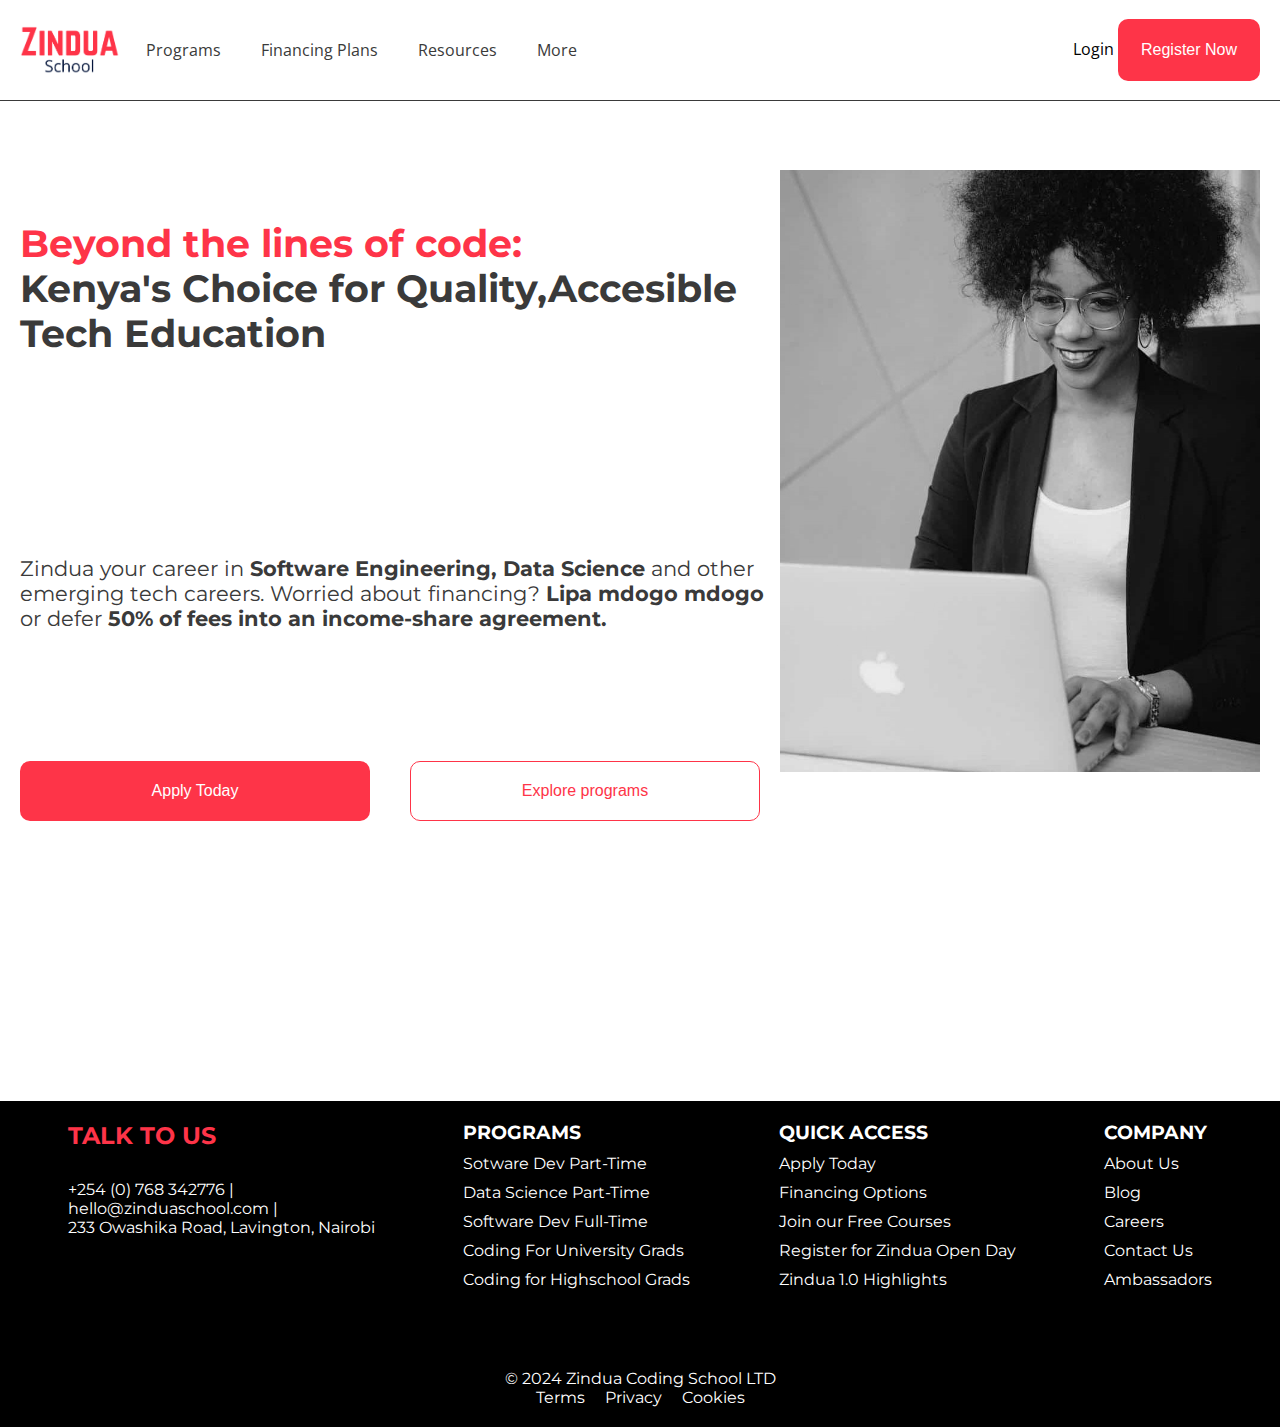
<file: index.html>
<!DOCTYPE html>
<html lang="en">
<head>
    <meta charset="UTF-8">
    <meta name="viewport" content="width=device-width, initial-scale=1.0">
    <title>Zindua School</title>
    <link rel="icon" href="./i.png">
    <link rel=" stylesheet" href="./index.css">
    <link rel="stylesheet" href="https://cdnjs.cloudflare.com/ajax/libs/font-awesome/6.5.1/css/all.min.css" integrity="sha512-DTOQO9RWCH3ppGqcWaEA1BIZOC6xxalwEsw9c2QQeAIftl+Vegovlnee1c9QX4TctnWMn13TZye+giMm8e2LwA==" crossorigin="anonymous" referrerpolicy="no-referrer" />
</head>
<body>
    <nav>
        <div class="imgdiv">
            <img src="i.png" alt="Zindua Logo">
        </div>
        <div class="TopBar">
            <a href="">Programs</a>
            <i class="fa-solid fa-chevron-down"></i>
            <a href="">Financing Plans</a>
            <i class="fa-solid fa-chevron-down"></i>
            <a href="">Resources</a>
            <i class="fa-solid fa-chevron-down"></i>
            <a href="">More</a>
            <i class="fa-solid fa-chevron-down"></i>
        </div>
        <div class="button-link">
            <i class="fa-regular fa-user"></i>
            <a style="text-decoration: none;color: black;" href="">Login</a>
            <button>Register Now </button>
        </div>
    </nav>

    <section>
        <div class="text-container">
            <h2><mark>Beyond the lines of code:</mark><br>Kenya's Choice for Quality,Accesible Tech Education</h2>
            <div class="about-zindua">
                <p>
                    Zindua your career in <strong>Software Engineering, Data Science</strong> and other emerging tech careers. Worried about financing? <strong>Lipa mdogo mdogo</strong> or defer <strong>50% of fees into an income-share agreement.</strong> 
                </p>
                <div class="apply">
                    <button>Apply Today</button>
                    <button class="nofill">Explore programs</button>
                </div>
            </div>
        </div>
        <div class="person">
            <img src="person.jpg" alt="Image of a person coding">
        </div>
        
        
        
    </section>
    
    <!--Footer(At the bottom of the page)-->
    <footer>
        <div class="main-items">
            <div class="First-option">
                <h2>TALK TO US</h2>
                <p>+254 (0) 768 342776 | </p>
                <p> hello@zinduaschool.com |</p>
                <p>233 Owashika Road, Lavington, Nairobi</p>
                <div class="Social-icons">
                    <i class="fa-brands fa-instagram"></i>
                    <i class="fa-brands fa-linkedin"></i>
                    <i class="fa-brands fa-tiktok"></i>
                    <i class="fa-brands fa-twitter"></i>
                    <i class="fa-brands fa-whatsapp"></i>
                </div>
            </div>
            <div class="Option2">
                <h3>PROGRAMS</h3>

                <a target= "_blank" href="https://zinduaschool.com/programs/software-development-bootcamp/">Sotware Dev Part-Time</a> 
                <a  href="https://zinduaschool.com/programs/data-science-bootcamp/">Data Science Part-Time</a>
                <a  href="">Software Dev Full-Time</a>
                <a  href="">Coding For University Grads</a>
                <a  href="">Coding for Highschool Grads</a>
            </div>
            <div class="Option2">
                <h3>QUICK ACCESS</h3>
                
                <a  href="">Apply Today</a>
                <a  href="">Financing Options</a>
                <a  href="">Join our Free Courses</a>
                <a  href="">Register for Zindua Open Day</a>
                <a  href="">Zindua 1.0 Highlights</a>
            </div>
            <div class="Option2">
                <h3>COMPANY</h3>

                <a href="">About Us</a>
                <a  href="">Blog</a>
                <a  href="">Careers</a>
                <a  href="">Contact Us</a>
                <a  href="">Ambassadors</a>
            </div>
        </div>
            
            
        <div class="Trade-mark">
            <p>© 2024 Zindua Coding School LTD</p>
            <div class="Terms">
                <a href="">Terms</a><a href="">Privacy</a><a href="">Cookies</a>
            </div>
        </div>
            
        
    </footer>
</body>
</html>
</file>
<file: index.css>
@import url('https://fonts.googleapis.com/css2?family=Open+Sans&display=swap');
@import url('https://fonts.googleapis.com/css2?family=Montserrat:wght@400;500;600&display=swap');

*{
    margin: 0;
    padding: 0;
}

body{
    background-color: white;
    color: #3a3a3a;
    width: 100%;
    display: flex;
    flex-direction: column;
}

footer{
    background-color: black;
    display: flex;
    flex-direction: column;
    justify-content: space-evenly;
    width: 100%;
    padding-top: 20px;
    font-family: 'Montserrat',sans-serif;
    margin-top: 50px;
    
}

nav{
    position: sticky;
    top: 0;
    z-index: 1;
    width: 100%;
    background-color: white;
    border-bottom: #3a3a3a solid 1px;
    display: flex;
    justify-content: space-between;
    align-items: center;
    font-family: 'Open Sans',sans-serif;
    >a{
        text-decoration: none;
        color: #3a3a3a
    }
    
    
}
.First-option{
    font-family: 'Montserrat',sans-serif;
    margin-left: 0px;
    color: white;
    >h2{
        color: #FE3448;
        margin: 0 0 30px 0;
    }
    
}
.imgdiv{
    width: 100px;
    height: 100px;
    margin: 0 0 0 20px;
    >img{
        width: 100%;
        height: 100%;
        object-fit: contain;
    }

}

.TopBar{
    display: flex;
    gap: 20px;
    margin: 0px 0 0 -450px;
    >a{
        text-decoration: none;
        color: #3a3a3a;
    }
    
}
button{
    width: 142px;
    height: 62px;
    font-size: medium;
    background-color: #FE3448;
    color: white;
    border: white 2px;
    border-radius: 10px;
    margin-right: 20px;
    cursor: pointer;
    transition: all 0.3s;

}

button:hover{
    background-color: #048fab;
    color: black;

}


.Option2{
    display: flex;
    flex-direction: column;
    font-size: medium;
    color: white;
    gap: 10px;
    margin-left: 20px;
    >a{
        cursor: pointer;
        text-decoration: none;
        color: white;
        transition: 0.3s;
        font-family: 'Montserrat',sans-serif;
    }
    
    
}

a:hover{
    color: #FE3448;
}

.Trade-mark{
    display: flex;
    align-items: center;
    flex-direction: column;
    color: white;
   padding: 20px;
    >p{
        display: flex;
        justify-content: center;
    }

}



.Terms{
    display: flex;
    gap: 20px;
    >a{
        text-decoration: none;
        color: white;
        transition: 0.3s;
    }
    a:hover{
        color: #048fab;
    }
}



.Social-icons{
    display: flex;
    gap: 20px;
    >i{
        cursor: pointer;
        transition: 0.3s;
    }
    
}

i:hover{
    color: #FE3448;
}

.main-items{
    display: flex;
    justify-content: space-evenly;
    margin-bottom: 60px;
}

section{
    height: 100vh;
    width: 100%;
    display: flex;
    margin: 0px 0 10px 0;
    padding-top: 50px;
    padding: 20px;
    
    
    
}




.text-container{
    display: flex;
    width: 800px;
    flex-direction: row-reverse;
    flex-wrap: wrap;
    font-size: 25px;
    font-family: 'Montserrat',sans-serif;
    margin-top: 100px;
    margin-bottom: 100px;
}
mark{
    background-color: white;
    color: #FE3448;

    
}

.person{
    width: 600px;
    height: 700px;
    margin: 0 40px 0 0;
    
    >img{
        width: 100%;
        height: 100%;
        object-fit: contain;
        border-radius: 50px;
        filter: grayscale(1);
        
        
    }
}
.about-zindua{
    font-size: 21px;
    margin: 0px;
    display: flex;
    flex-wrap: wrap;
}

.apply{
    display: flex;
    gap: 20px;
    margin-top: 30px;
    >button{
        height: 60px;
        width: 350px;
        cursor: pointer;
        transition: 0.3s;

    }
    button:hover{
        background-color: #048fab;
        color: white;
    }
    }
.nofill{
    background-color: white;
    color: #FE3448;
    border-color: #FE3448;
    border: solid 1px;
}
</file>
